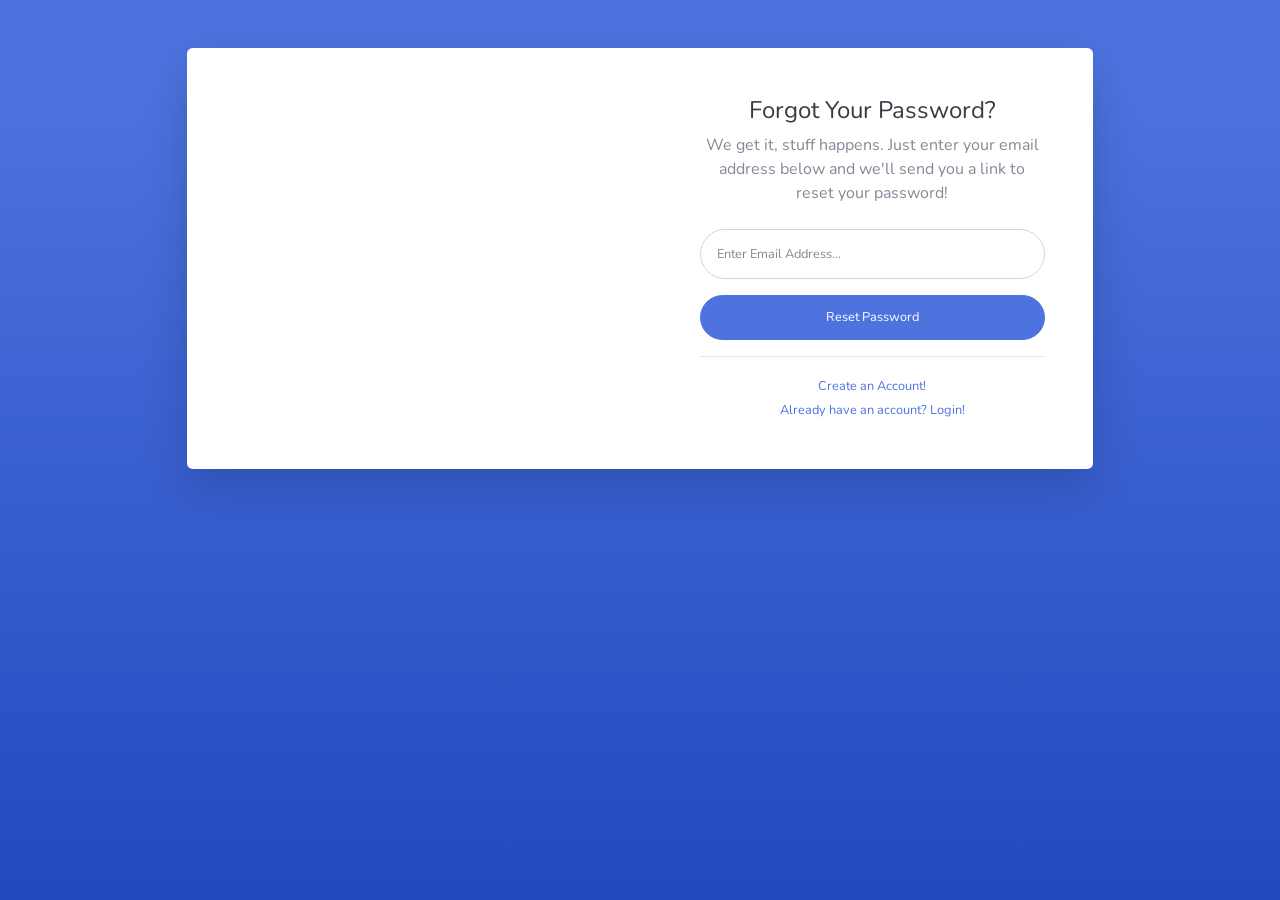
<file: Subsystem4-Dashboard/elderly_monitoring_system/forgot-password.html>
<!DOCTYPE html>
<html lang="en">

<head>

    <meta charset="utf-8">
    <meta http-equiv="X-UA-Compatible" content="IE=edge">
    <meta name="viewport" content="width=device-width, initial-scale=1, shrink-to-fit=no">
    <meta name="description" content="">
    <meta name="author" content="">

    <title>SB Admin 2 - Forgot Password</title>

    <!-- Custom fonts for this template-->
    <link href="vendor/fontawesome-free/css/all.min.css" rel="stylesheet" type="text/css">
    <link
        href="https://fonts.googleapis.com/css?family=Nunito:200,200i,300,300i,400,400i,600,600i,700,700i,800,800i,900,900i"
        rel="stylesheet">

    <!-- Custom styles for this template-->
    <link href="css/sb-admin-2.min.css" rel="stylesheet">

</head>

<body class="bg-gradient-primary">

    <div class="container">

        <!-- Outer Row -->
        <div class="row justify-content-center">

            <div class="col-xl-10 col-lg-12 col-md-9">

                <div class="card o-hidden border-0 shadow-lg my-5">
                    <div class="card-body p-0">
                        <!-- Nested Row within Card Body -->
                        <div class="row">
                            <div class="col-lg-6 d-none d-lg-block bg-password-image"></div>
                            <div class="col-lg-6">
                                <div class="p-5">
                                    <div class="text-center">
                                        <h1 class="h4 text-gray-900 mb-2">Forgot Your Password?</h1>
                                        <p class="mb-4">We get it, stuff happens. Just enter your email address below
                                            and we'll send you a link to reset your password!</p>
                                    </div>
                                    <form class="user">
                                        <div class="form-group">
                                            <input type="email" class="form-control form-control-user"
                                                id="exampleInputEmail" aria-describedby="emailHelp"
                                                placeholder="Enter Email Address...">
                                        </div>
                                        <a href="login.html" class="btn btn-primary btn-user btn-block">
                                            Reset Password
                                        </a>
                                    </form>
                                    <hr>
                                    <div class="text-center">
                                        <a class="small" href="register.html">Create an Account!</a>
                                    </div>
                                    <div class="text-center">
                                        <a class="small" href="login.html">Already have an account? Login!</a>
                                    </div>
                                </div>
                            </div>
                        </div>
                    </div>
                </div>

            </div>

        </div>

    </div>

    <!-- Bootstrap core JavaScript-->
    <script src="vendor/jquery/jquery.min.js"></script>
    <script src="vendor/bootstrap/js/bootstrap.bundle.min.js"></script>

    <!-- Core plugin JavaScript-->
    <script src="vendor/jquery-easing/jquery.easing.min.js"></script>

    <!-- Custom scripts for all pages-->
    <script src="js/sb-admin-2.min.js"></script>

</body>

</html>
</file>
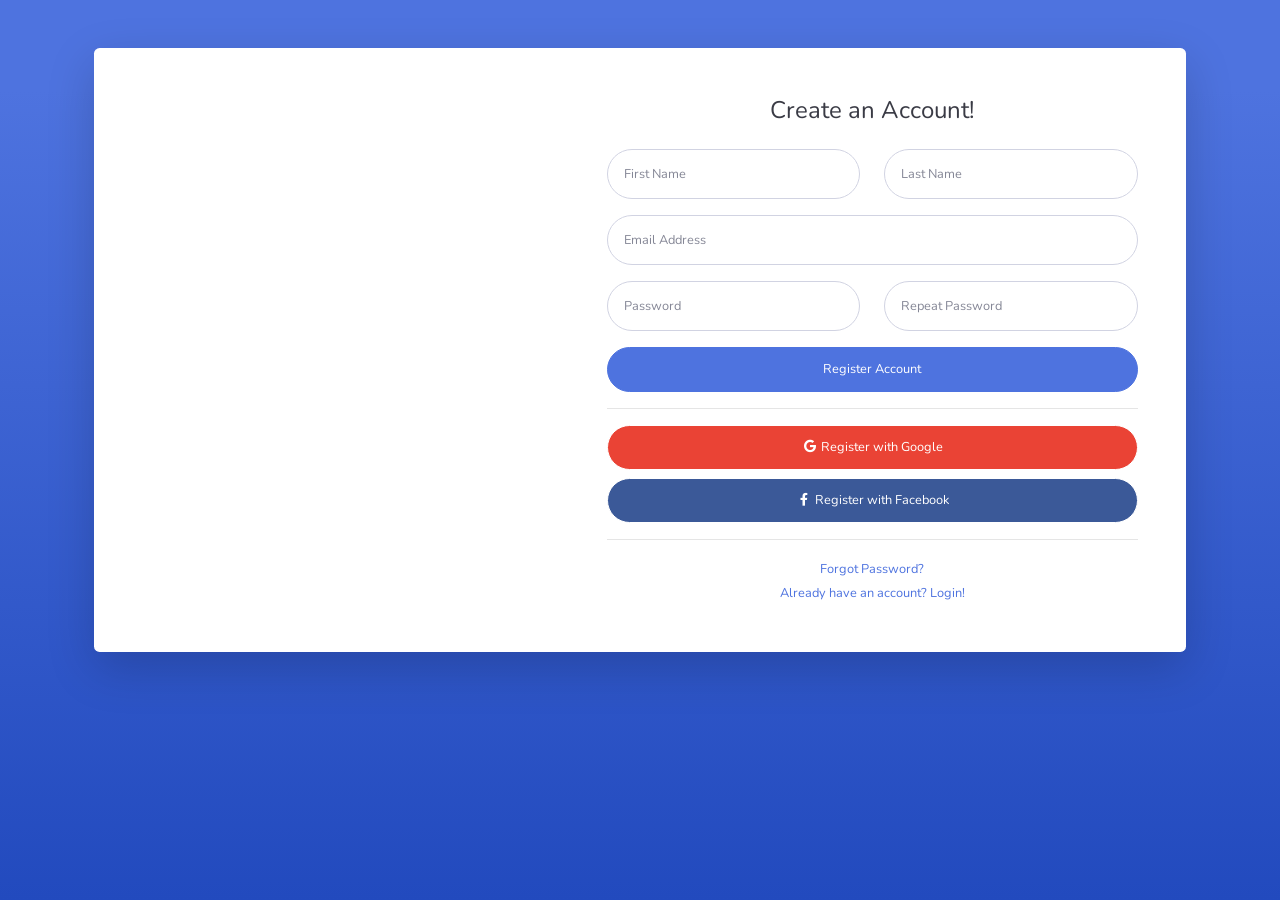
<file: Subsystem4-Dashboard/elderly_monitoring_system/register.html>
<!DOCTYPE html>
<html lang="en">

<head>

    <meta charset="utf-8">
    <meta http-equiv="X-UA-Compatible" content="IE=edge">
    <meta name="viewport" content="width=device-width, initial-scale=1, shrink-to-fit=no">
    <meta name="description" content="">
    <meta name="author" content="">

    <title>SB Admin 2 - Register</title>

    <!-- Custom fonts for this template-->
    <link href="vendor/fontawesome-free/css/all.min.css" rel="stylesheet" type="text/css">
    <link
        href="https://fonts.googleapis.com/css?family=Nunito:200,200i,300,300i,400,400i,600,600i,700,700i,800,800i,900,900i"
        rel="stylesheet">

    <!-- Custom styles for this template-->
    <link href="css/sb-admin-2.min.css" rel="stylesheet">

</head>

<body class="bg-gradient-primary">

    <div class="container">

        <div class="card o-hidden border-0 shadow-lg my-5">
            <div class="card-body p-0">
                <!-- Nested Row within Card Body -->
                <div class="row">
                    <div class="col-lg-5 d-none d-lg-block bg-register-image"></div>
                    <div class="col-lg-7">
                        <div class="p-5">
                            <div class="text-center">
                                <h1 class="h4 text-gray-900 mb-4">Create an Account!</h1>
                            </div>
                            <form class="user">
                                <div class="form-group row">
                                    <div class="col-sm-6 mb-3 mb-sm-0">
                                        <input type="text" class="form-control form-control-user" id="exampleFirstName"
                                            placeholder="First Name">
                                    </div>
                                    <div class="col-sm-6">
                                        <input type="text" class="form-control form-control-user" id="exampleLastName"
                                            placeholder="Last Name">
                                    </div>
                                </div>
                                <div class="form-group">
                                    <input type="email" class="form-control form-control-user" id="exampleInputEmail"
                                        placeholder="Email Address">
                                </div>
                                <div class="form-group row">
                                    <div class="col-sm-6 mb-3 mb-sm-0">
                                        <input type="password" class="form-control form-control-user"
                                            id="exampleInputPassword" placeholder="Password">
                                    </div>
                                    <div class="col-sm-6">
                                        <input type="password" class="form-control form-control-user"
                                            id="exampleRepeatPassword" placeholder="Repeat Password">
                                    </div>
                                </div>
                                <a href="login.html" class="btn btn-primary btn-user btn-block">
                                    Register Account
                                </a>
                                <hr>
                                <a href="index.html" class="btn btn-google btn-user btn-block">
                                    <i class="fab fa-google fa-fw"></i> Register with Google
                                </a>
                                <a href="index.html" class="btn btn-facebook btn-user btn-block">
                                    <i class="fab fa-facebook-f fa-fw"></i> Register with Facebook
                                </a>
                            </form>
                            <hr>
                            <div class="text-center">
                                <a class="small" href="forgot-password.html">Forgot Password?</a>
                            </div>
                            <div class="text-center">
                                <a class="small" href="login.html">Already have an account? Login!</a>
                            </div>
                        </div>
                    </div>
                </div>
            </div>
        </div>

    </div>

    <!-- Bootstrap core JavaScript-->
    <script src="vendor/jquery/jquery.min.js"></script>
    <script src="vendor/bootstrap/js/bootstrap.bundle.min.js"></script>

    <!-- Core plugin JavaScript-->
    <script src="vendor/jquery-easing/jquery.easing.min.js"></script>

    <!-- Custom scripts for all pages-->
    <script src="js/sb-admin-2.min.js"></script>

</body>

</html>
</file>
